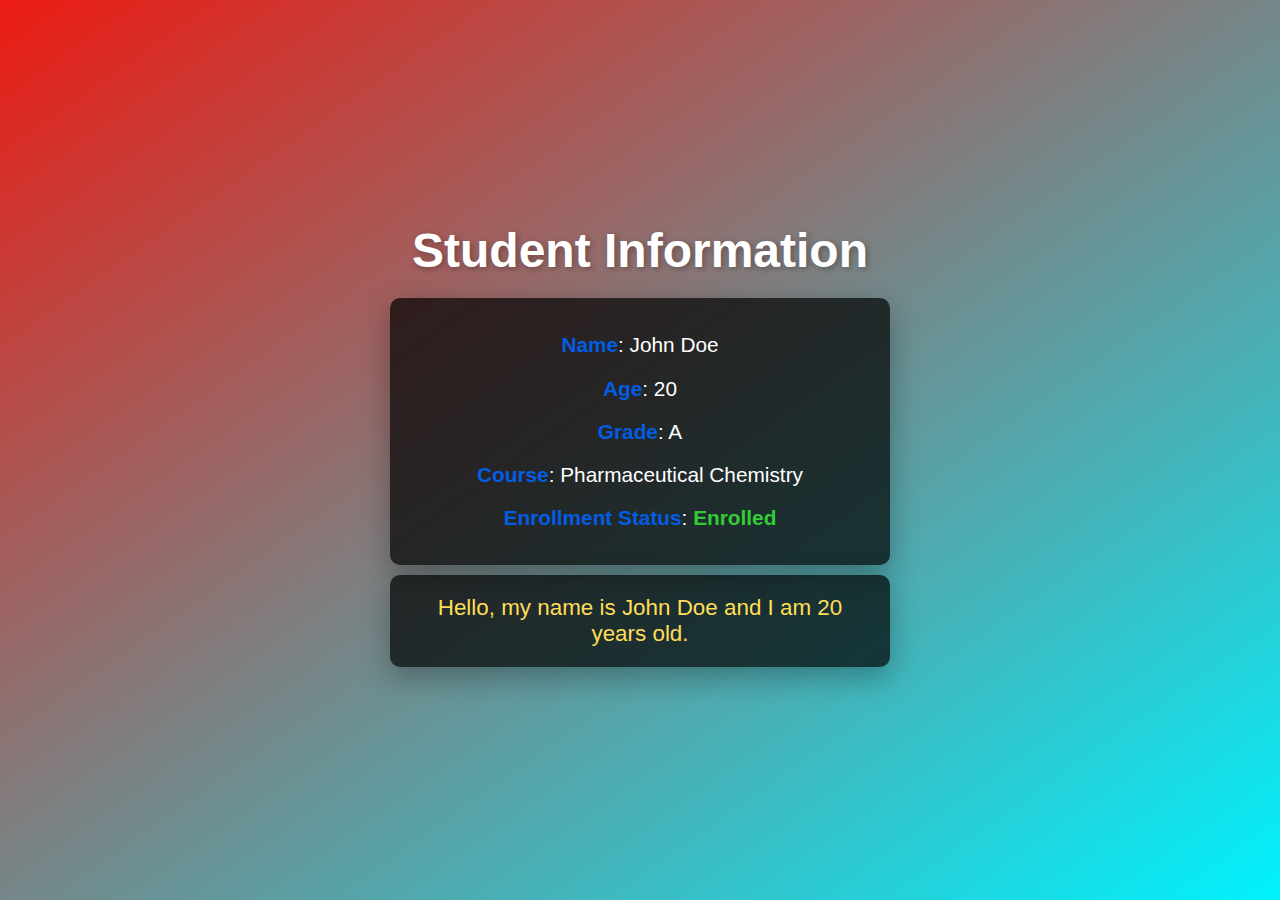
<file: public/index.html>
<!DOCTYPE html>
<html lang="en">
<head>
    <meta charset="UTF-8">
    <meta name="viewport" content="width=device-width, initial-scale=1.0">
    <title>Fancy Student Information</title>
    <style>
        * {
            margin: 0;
            padding: 0;
            box-sizing: border-box;
        }

        body {
            font-family: 'Segoe UI', Tahoma, Geneva, Verdana, sans-serif;
            background: linear-gradient(to bottom right, #ec1b13, #00f2fe);
            color: #fff;
            height: 100vh;
            display: flex;
            justify-content: center;
            align-items: center;
            text-align: center;
            padding: 20px;
        }

        h1 {
            font-size: 3rem;
            color: #fff;
            margin-bottom: 20px;
            font-weight: 600;
            text-shadow: 2px 2px 6px rgba(0, 0, 0, 0.3);
        }

        .output {
            background-color: rgba(0, 0, 0, 0.6);
            padding: 20px;
            border-radius: 15px;
            box-shadow: 0 10px 30px rgba(0, 0, 0, 0.3);
            width: 100%;
            max-width: 500px;
            margin: 10px 0;
            transition: transform 0.3s ease-in-out, box-shadow 0.3s ease-in-out;
        }

        .output:hover {
            transform: translateY(-10px);
            box-shadow: 0 15px 40px rgba(0, 0, 0, 0.5);
        }

        .output p {
            font-size: 1.3rem;
            line-height: 1.6;
            margin: 10px 0;
        }

        .output strong {
            color: #035de4;
            font-weight: bold;
        }

        #student-info {
            background: rgba(0, 0, 0, 0.7);
            border-radius: 10px;
            padding: 20px;
            font-size: 1.2rem;
        }

        #student-message {
            background: rgba(0, 0, 0, 0.7);
            border-radius: 10px;
            padding: 20px;
            font-size: 1.4rem;
            color: #ffdd57;
        }
        #student-message {
            animation: fadeIn 2s ease-out forwards;
        }

        @keyframes fadeIn {
            from {
                opacity: 0;
                transform: translateY(20px);
            }
            to {
                opacity: 1;
                transform: translateY(0);
            }
        }

        .status {
            font-weight: bold;
            color: #ff6347; 
        }

        .status.enrolled {
            color: #32cd32; 
        }

        .status.not-enrolled {
            color: #ff6347; 
        }
    </style>
</head>
<body>

    <div>
        <h1>Student Information</h1>
        <div id="student-info" class="output"></div>
        <div id="student-message" class="output"></div>
    </div>

    <script>
        const student = {
            name: "John Doe",
            age: 20,
            grade: "A",
            course: "Pharmaceutical Chemistry",
            enrollmentStatus: "Enrolled", 

            greet: function() {
                return `Hello, my name is ${this.name} and I am ${this.age} years old.`;
            },

            updateGrade: function(newGrade) {
                this.grade = newGrade;
                return `New grade for ${this.name}: ${this.grade}`;
            }
        };
        const studentName = student.name;
        const studentAge = student.age;
        const studentGrade = student.grade;
        const studentCourse = student.course;
        const studentEnrollmentStatus = student.enrollmentStatus;

        const studentNameBracket = student["name"];
        const studentAgeBracket = student["age"];
        const studentGradeBracket = student["grade"];
        const studentCourseBracket = student["course"];
        const studentEnrollmentStatusBracket = student["enrollmentStatus"];

        const infoElement = document.getElementById('student-info');
        infoElement.innerHTML = `
            <p><strong>Name</strong>: ${studentName}</p>
            <p><strong>Age</strong>: ${studentAge}</p>
            <p><strong>Grade</strong>: ${studentGrade}</p>
            <p><strong>Course</strong>: ${studentCourse}</p>
            <p><strong>Enrollment Status</strong>: <span class="status ${studentEnrollmentStatus.toLowerCase()}">${studentEnrollmentStatus}</span></p>
        `;

        const messageElement = document.getElementById('student-message');
        messageElement.innerHTML = student.greet();
        setTimeout(() => {
            const updatedGradeMessage = student.updateGrade("A+");
            messageElement.innerHTML = student.greet() + "<br>" + updatedGradeMessage;
        }, 3000);
    </script>

</body>
</html>
</file>
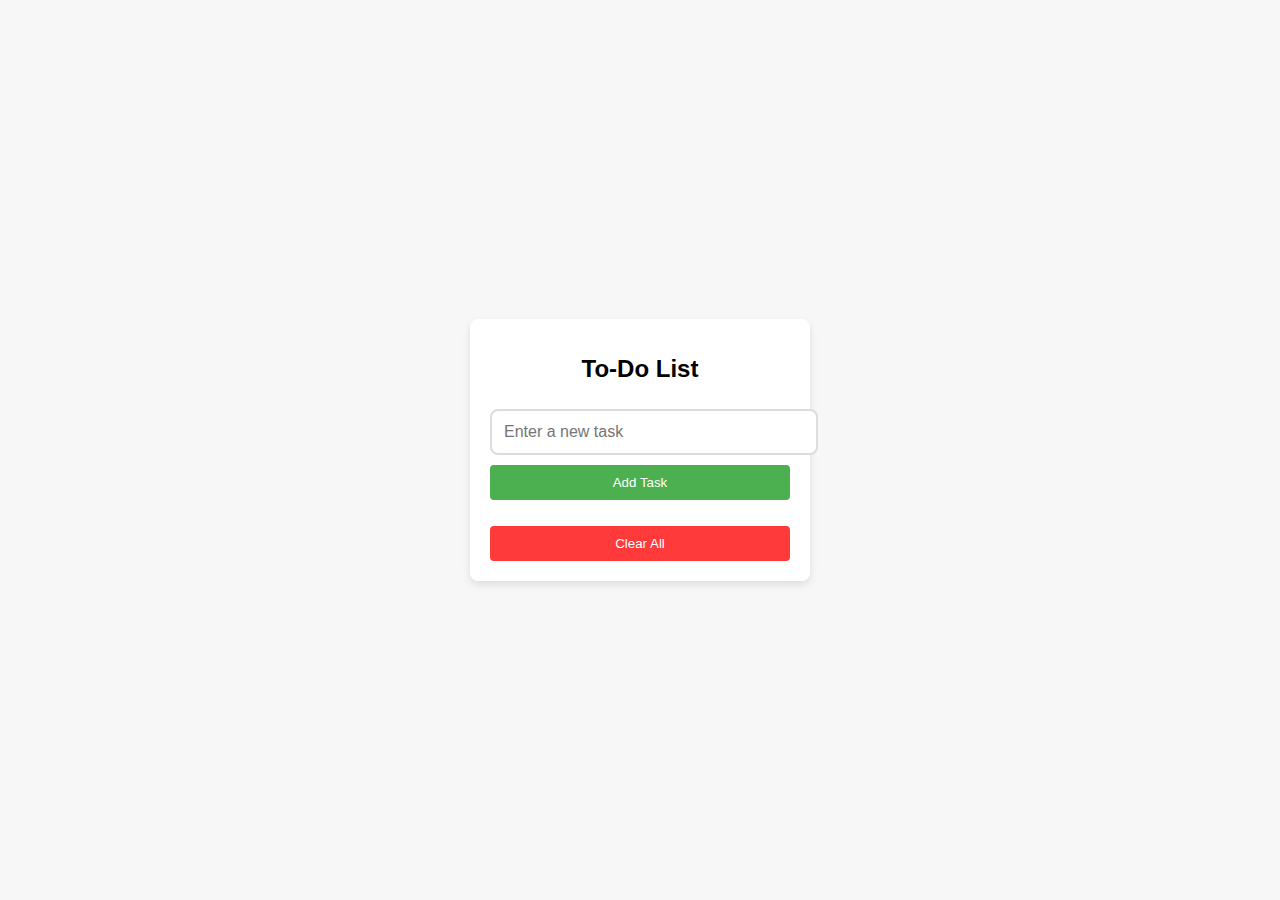
<file: introduction/my-app/public/index.html>
<!DOCTYPE html>
<html lang="en">
<head>
    <meta charset="UTF-8">
    <meta name="viewport" content="width=device-width, initial-scale=1.0">
    <title>To-Do List App</title>
    <style>
        body {
            font-family: Arial, sans-serif;
            background-color: #f7f7f7;
            display: flex;
            justify-content: center;
            align-items: center;
            height: 100vh;
            margin: 0;
        }

        .todo-container {
            background-color: white;
            padding: 20px;
            border-radius: 8px;
            box-shadow: 0 4px 8px rgba(0, 0, 0, 0.1);
            width: 300px;
            max-width: 100%;
        }

        h1 {
            text-align: center;
            font-size: 24px;
        }

        input[type="text"] {
            width: 100%;
            padding: 12px;
            margin: 10px 0;
            border: 2px solid #ddd;
            border-radius: 8px;
            font-size: 16px;
            transition: border-color 0.3s;
        }
        input[type="text"]:focus {
            border-color: #0709a5;
            outline: none;
        }

        button {
            width: 100%;
            padding: 10px;
            background-color: #4CAF50;
            color: white;
            border: none;
            border-radius: 4px;
            cursor: pointer;
        }

        button:hover {
            background-color: #45a049;
        }

        ul {
            list-style-type: none;
            padding: 0;
        }

        li {
            display: flex;
            justify-content: space-between;
            align-items: center;
            padding: 10px;
            border-bottom: 1px solid #ddd;
            transition: background-color 0.3s;
        }

        li:hover {
            background-color: #f1f1f1;
            cursor: pointer;
        }

        li span {
            flex-grow: 1;
        }
        li.completed span {
            text-decoration: line-through;
            color: #888;
        }

        button.delete-btn {
            background-color: #36def496;
            color: white;
            border: none;
            border-radius: 4px;
            cursor: pointer;
        }

        button.delete-btn:hover {
            background-color: #dd2320;
        }
        button#clear-all-btn {
            background-color: #ff0000c5;
            color: white;
            border: none;
            padding: 10px;
            border-radius: 4px;
            cursor: pointer;
            width: 100%;
            margin-top: 10px;
        }

        button#clear-all-btn:hover {
            background-color: #f500ccc5;
        }
        @media (max-width: 600px) {
            .todo-container {
                width: 90%;
                padding: 15px;
            }

            h1 {
                font-size: 22px;
            }

            input[type="text"],
            button {
                font-size: 14px;
                padding: 8px;
            }
        }
    </style>
</head>
<body>
    <div class="todo-container">
        <h1>To-Do List</h1>
        <input type="text" id="task-input" placeholder="Enter a new task" />
        <button id="add-task-btn">Add Task</button>
        <ul id="task-list"></ul>
        <button id="clear-all-btn">Clear All</button>
    </div>

    <script>
        const taskInput = document.getElementById("task-input");
        const addTaskBtn = document.getElementById("add-task-btn");
        const taskList = document.getElementById("task-list");
        const clearAllBtn = document.getElementById("clear-all-btn");

        function addTask() {
            const taskText = taskInput.value.trim();

            if (taskText === "") {
                alert("Please enter a task!");
                return;
            }

            const li = document.createElement("li");
            li.innerHTML = `
                <span>${taskText}</span>
                <button class="delete-btn">Delete</button>
            `;

            li.querySelector("span").addEventListener("click", () => {
                li.classList.toggle("completed");
            });
            const deleteBtn = li.querySelector(".delete-btn");
            deleteBtn.addEventListener("click", () => {
                li.remove(); 
            });
            taskList.appendChild(li);
            taskInput.value = "";
        }
        addTaskBtn.addEventListener("click", addTask);
        taskInput.addEventListener("keydown", (event) => {
            if (event.key === "Enter") {
                addTask();
            }
        });
        clearAllBtn.addEventListener("click", () => {
            taskList.innerHTML = ""; 
        });
    </script>
</body>
</html>
</file>
